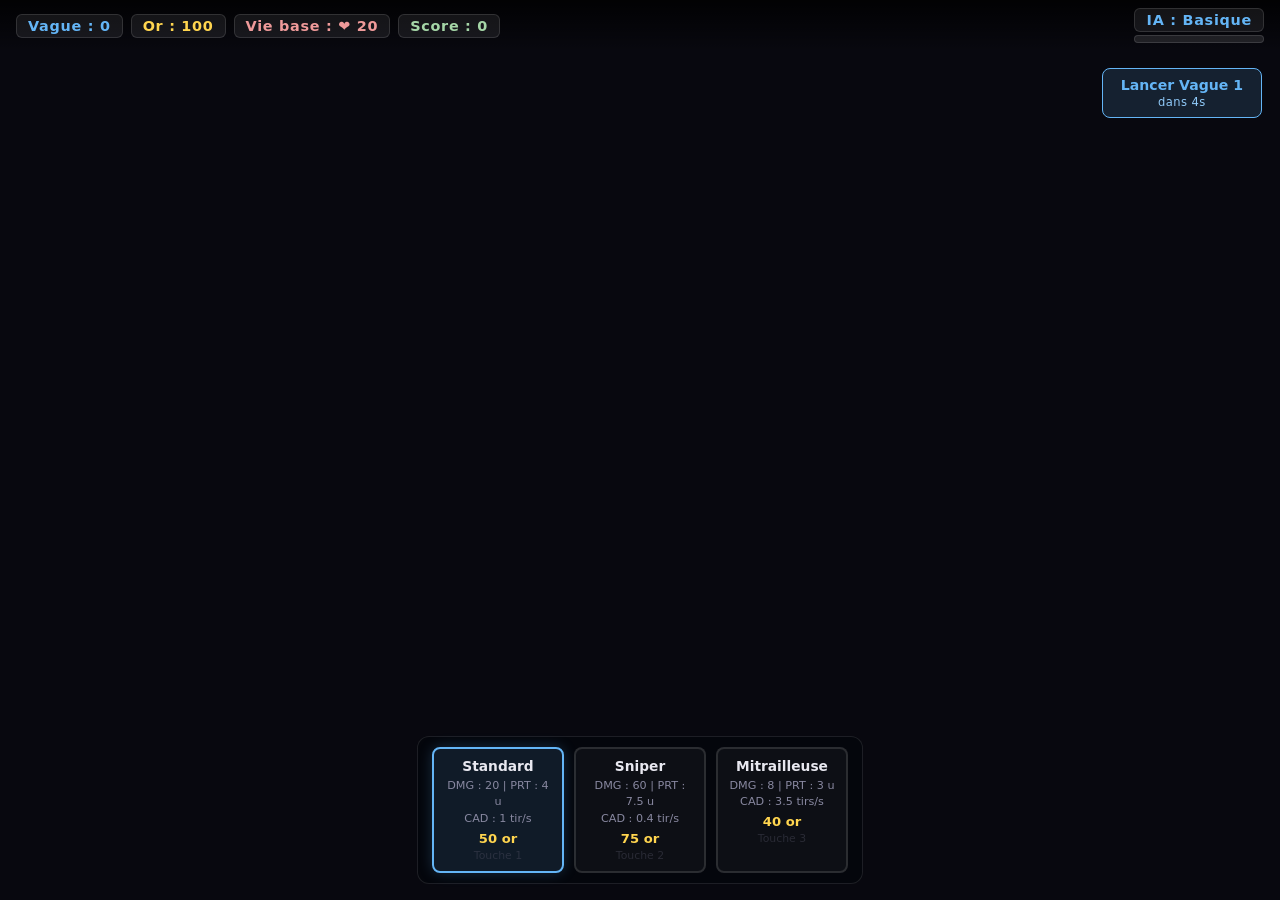
<file: tower-defense/index.html>
<!DOCTYPE html>
<html lang="fr">
<head>
  <meta charset="UTF-8" />
  <meta name="viewport" content="width=device-width, initial-scale=1.0" />
  <title>Tower Defense — IA Edition</title>

  <!-- BabylonJS 6.x depuis CDN -->
  <script src="https://cdn.babylonjs.com/babylon.js"></script>
  <script src="https://cdn.babylonjs.com/materialsLibrary/babylonjs.materials.min.js"></script>

  <link rel="stylesheet" href="style.css" />
</head>
<body>

<div id="game-container">

  <!-- Surface de rendu 3D BabylonJS -->
  <canvas id="renderCanvas"></canvas>

  <!-- ═══════════════════════════════════════════════
       HUD PRINCIPAL (haut de l'écran)
  ════════════════════════════════════════════════ -->
  <div id="hud">
    <span id="hud-wave">Vague : 0</span>
    <span id="hud-gold">Or : 100</span>
    <span id="hud-lives">Vie base : ❤️ 20</span>
    <span id="hud-score">Score : 0</span>

    <!-- Barre de niveau d'IA ennemie -->
    <div id="ai-level-block">
      <span id="ai-level-label">IA : Basique</span>
      <div id="ai-bar-bg">
        <div id="ai-bar-fill"></div>
      </div>
    </div>
  </div>

  <!-- ═══════════════════════════════════════════════
       NOTIFICATION DE VAGUE (centrée, temporaire)
  ════════════════════════════════════════════════ -->
  <div id="wave-notif"></div>

  <!-- ═══════════════════════════════════════════════
       BOUTON "LANCER LA PROCHAINE VAGUE"
  ════════════════════════════════════════════════ -->
  <div id="next-wave-btn" onclick="WAVES.launchNext()">
    <span>Lancer Vague <strong id="next-wave-num">1</strong></span>
    <small id="wave-timer">dans 4s</small>
  </div>

  <!-- ═══════════════════════════════════════════════
       PANNEAU DE SÉLECTION DES TOURELLES (bas)
  ════════════════════════════════════════════════ -->
  <div id="tower-panel">

    <div class="tower-btn active" data-type="BASIC" onclick="TOWERS.selectType('BASIC')">
      <div class="tower-btn-name">Standard</div>
      <div class="tower-btn-stats">DMG : 20 | PRT : 4 u<br>CAD : 1 tir/s</div>
      <div class="tower-btn-cost">50 or</div>
      <div class="tower-btn-key">Touche 1</div>
    </div>

    <div class="tower-btn" data-type="SNIPER" onclick="TOWERS.selectType('SNIPER')">
      <div class="tower-btn-name">Sniper</div>
      <div class="tower-btn-stats">DMG : 60 | PRT : 7.5 u<br>CAD : 0.4 tir/s</div>
      <div class="tower-btn-cost">75 or</div>
      <div class="tower-btn-key">Touche 2</div>
    </div>

    <div class="tower-btn" data-type="RAPID" onclick="TOWERS.selectType('RAPID')">
      <div class="tower-btn-name">Mitrailleuse</div>
      <div class="tower-btn-stats">DMG : 8 | PRT : 3 u<br>CAD : 3.5 tirs/s</div>
      <div class="tower-btn-cost">40 or</div>
      <div class="tower-btn-key">Touche 3</div>
    </div>

  </div>

  <!-- ═══════════════════════════════════════════════
       OVERLAY GAME OVER
  ════════════════════════════════════════════════ -->
  <div id="overlay-gameover" class="overlay hidden">
    <div class="overlay-box gameover-box">
      <h1 class="overlay-title gameover-title">GAME OVER</h1>
      <p class="overlay-sub">La base a été détruite par les robots IA</p>
      <div class="overlay-stats">
        <div id="go-score">Score final : 0</div>
        <div id="go-wave">Vague atteinte : 0</div>
      </div>
      <button class="overlay-btn" onclick="location.reload()">Rejouer</button>
    </div>
  </div>

  <!-- ═══════════════════════════════════════════════
       OVERLAY VICTOIRE
  ════════════════════════════════════════════════ -->
  <div id="overlay-victory" class="overlay hidden">
    <div class="overlay-box victory-box">
      <h1 class="overlay-title victory-title">VICTOIRE !</h1>
      <p class="overlay-sub">Toutes les vagues d'IA repoussées !</p>
      <div class="overlay-stats">
        <div id="vic-score">Score final : 0</div>
      </div>
      <button class="overlay-btn" onclick="location.reload()">Rejouer</button>
    </div>
  </div>

</div><!-- #game-container -->

<!-- ═══════════════════════════════════════════════
     MODULES JS (ordre des dépendances)
════════════════════════════════════════════════ -->
<script src="js/scene.js"></script>
<script src="js/map.js"></script>
<script src="js/game-state.js"></script>
<script src="js/enemies.js"></script>
<script src="js/towers.js"></script>
<script src="js/projectiles.js"></script>
<script src="js/waves.js"></script>
<script src="js/effects.js"></script>
<script src="js/audio.js"></script>
<script src="js/ui.js"></script>
<script src="js/main.js"></script>

</body>
</html>
</file>
<file: tower-defense/style.css>
/* =============================================
   Tower Defense — IA Edition · styles complets
   ============================================= */

/* ── RESET ────────────────────────────────────── */
*, *::before, *::after { margin: 0; padding: 0; box-sizing: border-box; }

body {
  background: #08080f;
  font-family: 'Segoe UI', system-ui, Arial, sans-serif;
  overflow: hidden;
  color: #e0e0e0;
  user-select: none;
}

/* ── CONTENEUR GLOBAL ────────────────────────── */
#game-container {
  position: relative;
  width: 100vw;
  height: 100vh;
}

/* ── CANVAS 3D ───────────────────────────────── */
#renderCanvas {
  width: 100%;
  height: 100%;
  display: block;
  touch-action: none;
}

/* ══════════════════════════════════════════════
   HUD PRINCIPAL
══════════════════════════════════════════════ */
#hud {
  position: absolute;
  top: 0; left: 0; right: 0;
  display: flex;
  align-items: center;
  gap: 8px;
  padding: 8px 16px;
  background: linear-gradient(to bottom, rgba(0,0,0,0.82), transparent);
  pointer-events: none;
  flex-wrap: wrap;
}

#hud span {
  font-size: 0.90rem;
  font-weight: 600;
  letter-spacing: 0.05em;
  padding: 3px 11px;
  border-radius: 6px;
  background: rgba(255,255,255,0.07);
  border: 1px solid rgba(255,255,255,0.12);
  white-space: nowrap;
}

#hud-wave  { color: #64b5f6; }
#hud-gold  { color: #ffd54f; }
#hud-lives { color: #ef9a9a; }
#hud-score { color: #a5d6a7; }

/* ── Barre de niveau d'IA ────────────────────── */
#ai-level-block {
  display: flex;
  flex-direction: column;
  gap: 3px;
  margin-left: auto;
}

#ai-level-label {
  font-size: 0.75rem;
  font-weight: 700;
  letter-spacing: 0.06em;
  color: #64b5f6;
  text-align: right;
}

#ai-bar-bg {
  width: 130px;
  height: 8px;
  background: rgba(255,255,255,0.10);
  border-radius: 4px;
  border: 1px solid rgba(255,255,255,0.12);
  overflow: hidden;
}

#ai-bar-fill {
  height: 100%;
  width: 0%;
  background: #64b5f6;
  border-radius: 4px;
  transition: width 0.6s ease, background 0.6s ease;
}

/* ══════════════════════════════════════════════
   NOTIFICATION DE VAGUE (centre écran)
══════════════════════════════════════════════ */
#wave-notif {
  position: absolute;
  top: 22%;
  left: 50%;
  transform: translateX(-50%) scale(0.85);
  font-size: 2.2rem;
  font-weight: 800;
  letter-spacing: 0.12em;
  text-transform: uppercase;
  padding: 14px 40px;
  border-radius: 10px;
  background: rgba(0,0,0,0.75);
  border: 2px solid rgba(255,255,255,0.15);
  pointer-events: none;
  opacity: 0;
  transition: opacity 0.30s ease, transform 0.30s ease;
  text-align: center;
  white-space: nowrap;
}

#wave-notif.visible {
  opacity: 1;
  transform: translateX(-50%) scale(1);
}

/* Couleur selon le type de notif */
#wave-notif.notif-start    { color: #ef5350; border-color: rgba(239,83,80,0.4); }
#wave-notif.notif-complete { color: #a5d6a7; border-color: rgba(165,214,167,0.4); }
#wave-notif.notif-info     { color: #ffd54f; border-color: rgba(255,213,79,0.3); font-size: 1.2rem; top: 30%; }

/* ══════════════════════════════════════════════
   BOUTON "LANCER PROCHAINE VAGUE"
══════════════════════════════════════════════ */
#next-wave-btn {
  position: absolute;
  top: 68px;
  right: 18px;
  display: flex;
  flex-direction: column;
  align-items: center;
  gap: 2px;
  padding: 8px 18px;
  background: rgba(100, 181, 246, 0.14);
  border: 1.5px solid #64b5f6;
  border-radius: 8px;
  color: #64b5f6;
  font-size: 0.88rem;
  font-weight: 700;
  cursor: pointer;
  transition: background 0.15s, box-shadow 0.15s;
}

#next-wave-btn:hover {
  background: rgba(100, 181, 246, 0.28);
  box-shadow: 0 0 14px rgba(100, 181, 246, 0.35);
}

#wave-timer {
  font-size: 0.72rem;
  font-weight: 400;
  color: #90caf9;
  letter-spacing: 0.04em;
}

/* ══════════════════════════════════════════════
   PANNEAU TOURELLES (bas centre)
══════════════════════════════════════════════ */
#tower-panel {
  position: absolute;
  bottom: 16px;
  left: 50%;
  transform: translateX(-50%);
  display: flex;
  gap: 10px;
  padding: 10px 14px;
  background: rgba(4, 6, 12, 0.85);
  border: 1px solid rgba(255,255,255,0.10);
  border-radius: 12px;
  backdrop-filter: blur(8px);
}

.tower-btn {
  width: 132px;
  padding: 9px 10px;
  border-radius: 8px;
  border: 2px solid rgba(255,255,255,0.12);
  background: rgba(255,255,255,0.04);
  color: #c8c8d0;
  cursor: pointer;
  text-align: center;
  transition: background 0.12s, border-color 0.12s, box-shadow 0.12s;
}

.tower-btn:hover {
  background: rgba(255,255,255,0.09);
  border-color: rgba(255,255,255,0.30);
}

.tower-btn.active {
  border-color: #64b5f6;
  background: rgba(100, 181, 246, 0.12);
  box-shadow: 0 0 14px rgba(100, 181, 246, 0.22);
}

.tower-btn-name  { font-size: 0.86rem; font-weight: 700; margin-bottom: 4px; color: #e8e8f0; }
.tower-btn-stats { font-size: 0.70rem; color: #8888a0; margin-bottom: 3px; line-height: 1.5; }
.tower-btn-cost  { font-size: 0.82rem; font-weight: 700; color: #ffd54f; }
.tower-btn-key   { font-size: 0.68rem; color: #50506070; margin-top: 3px; }

/* ══════════════════════════════════════════════
   OVERLAYS (GAME OVER + VICTOIRE)
══════════════════════════════════════════════ */
.overlay {
  position: absolute;
  inset: 0;
  display: flex;
  align-items: center;
  justify-content: center;
  background: rgba(0,0,0,0.72);
  backdrop-filter: blur(4px);
  z-index: 100;
  opacity: 0;
  transition: opacity 0.45s ease;
}

.overlay.hidden   { display: none; }
.overlay.visible  { opacity: 1; }

.overlay-box {
  text-align: center;
  padding: 48px 56px;
  border-radius: 16px;
  border: 2px solid rgba(255,255,255,0.12);
  background: rgba(8,8,18,0.92);
  min-width: 320px;
  transform: translateY(0);
}

.overlay-title {
  font-size: 3.2rem;
  font-weight: 900;
  letter-spacing: 0.10em;
  margin-bottom: 12px;
}

.overlay-sub {
  font-size: 1rem;
  color: #909090;
  margin-bottom: 24px;
}

.overlay-stats {
  font-size: 1.1rem;
  color: #c8c8d8;
  line-height: 2;
  margin-bottom: 28px;
}

.overlay-btn {
  padding: 12px 36px;
  font-size: 1rem;
  font-weight: 700;
  letter-spacing: 0.08em;
  border: none;
  border-radius: 8px;
  cursor: pointer;
  transition: filter 0.15s, transform 0.10s;
}

.overlay-btn:hover  { filter: brightness(1.15); transform: scale(1.04); }
.overlay-btn:active { transform: scale(0.97); }

/* Game Over : rouge sombre */
.gameover-box   { border-color: rgba(239,83,80,0.35); }
.gameover-title { color: #ef5350; text-shadow: 0 0 30px rgba(239,83,80,0.5); }
.gameover-box .overlay-btn {
  background: #ef5350;
  color: #fff;
}

/* Victoire : doré */
.victory-box   { border-color: rgba(255,213,79,0.35); }
.victory-title { color: #ffd54f; text-shadow: 0 0 30px rgba(255,213,79,0.5); }
.victory-box .overlay-btn {
  background: #ffd54f;
  color: #111;
}
</file>
